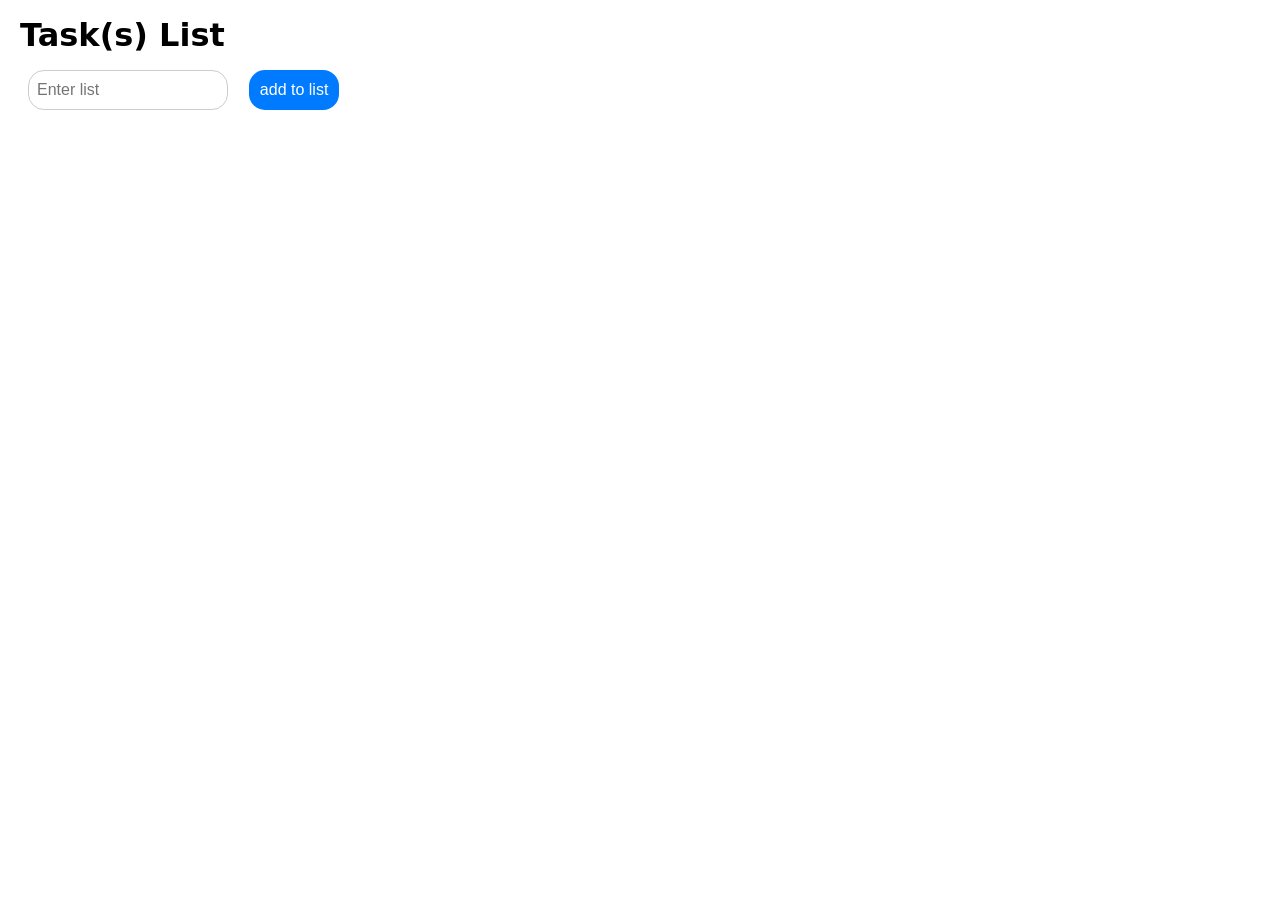
<file: Dynamic Task Manager/index.html>
<!DOCTYPE html>
<html lang="en">
<head>
  <meta charset="UTF-8">
  <meta name="viewport" content="width=device-width, initial-scale=1.0">
  <title>Dynamic Task Manager</title>
  <link rel="stylesheet" href="style.css">
</head>
<body>
  <div class= "container">
    <div class="task">
    <h1>Task(s) List</h1>
    <input type="text" id="taskInput" placeholder="Enter list">
    <button id="addTaskButton">add to list</button>
    <ul id="taskList"></ul>
  </div>
</div>
<script src="script.js"></script>
</body>
</html>
</file>
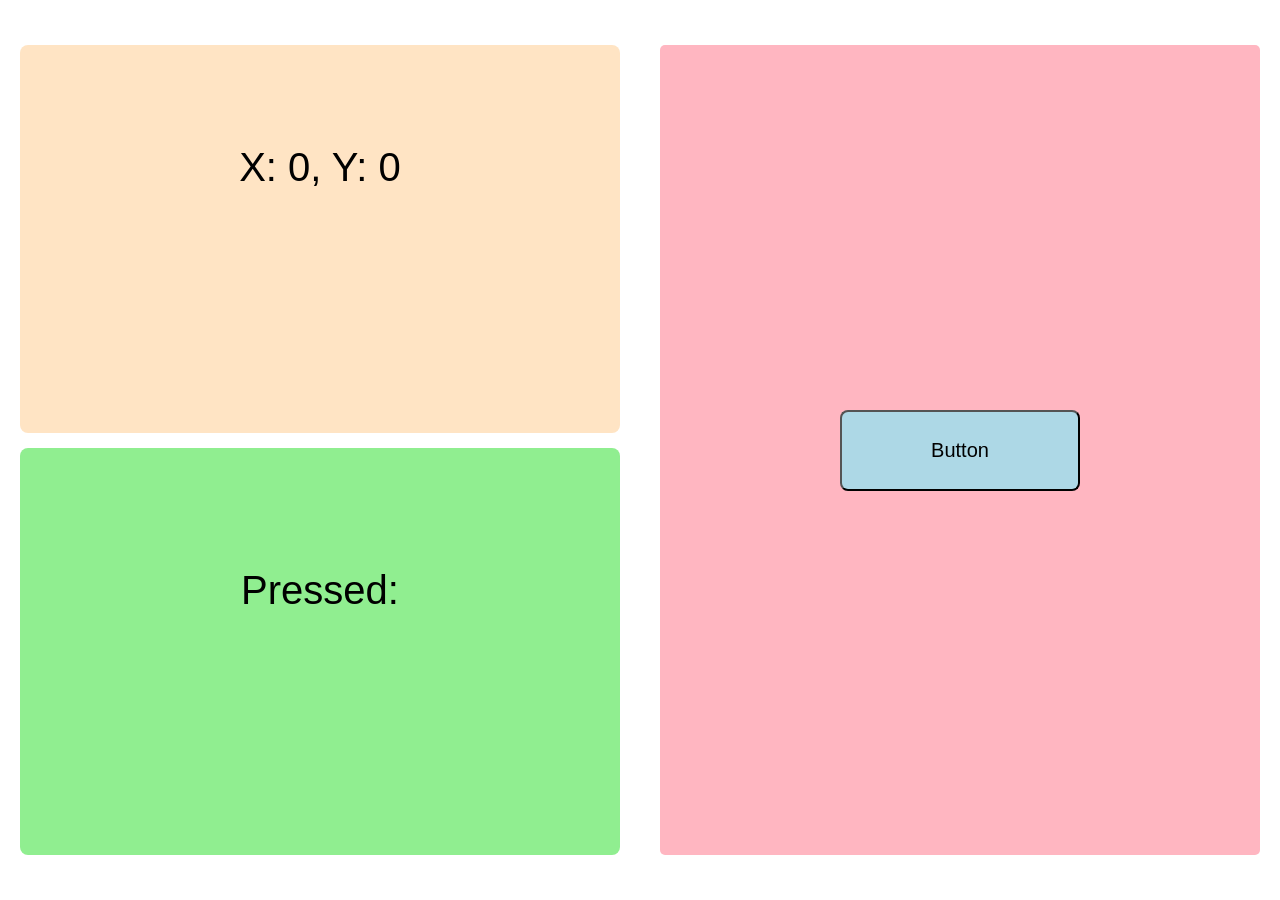
<file: Mouse Tracker/tracker.html>
<!doctype html>
<html lang="en">
  <head>
    <meta charset="UTF-8" />
    <meta name="viewport" content="width=device-width, initial-scale=1.0" />
    <title>Mouse Tracker</title>
    <link rel="stylesheet" href="style.css" />
  </head>
  <body>
    <div class="container">
      <div class="track">
        <div id="coordinates">X: 0, Y: 0</div>
        <div id="pressed">Pressed:</div>
      </div>

      <div class="actions">
        <p id="interact"></p>
        <button id="btn">Button</button>
      </div>
    </div>
    <script src="track.js"></script>
  </body>
</html>
</file>
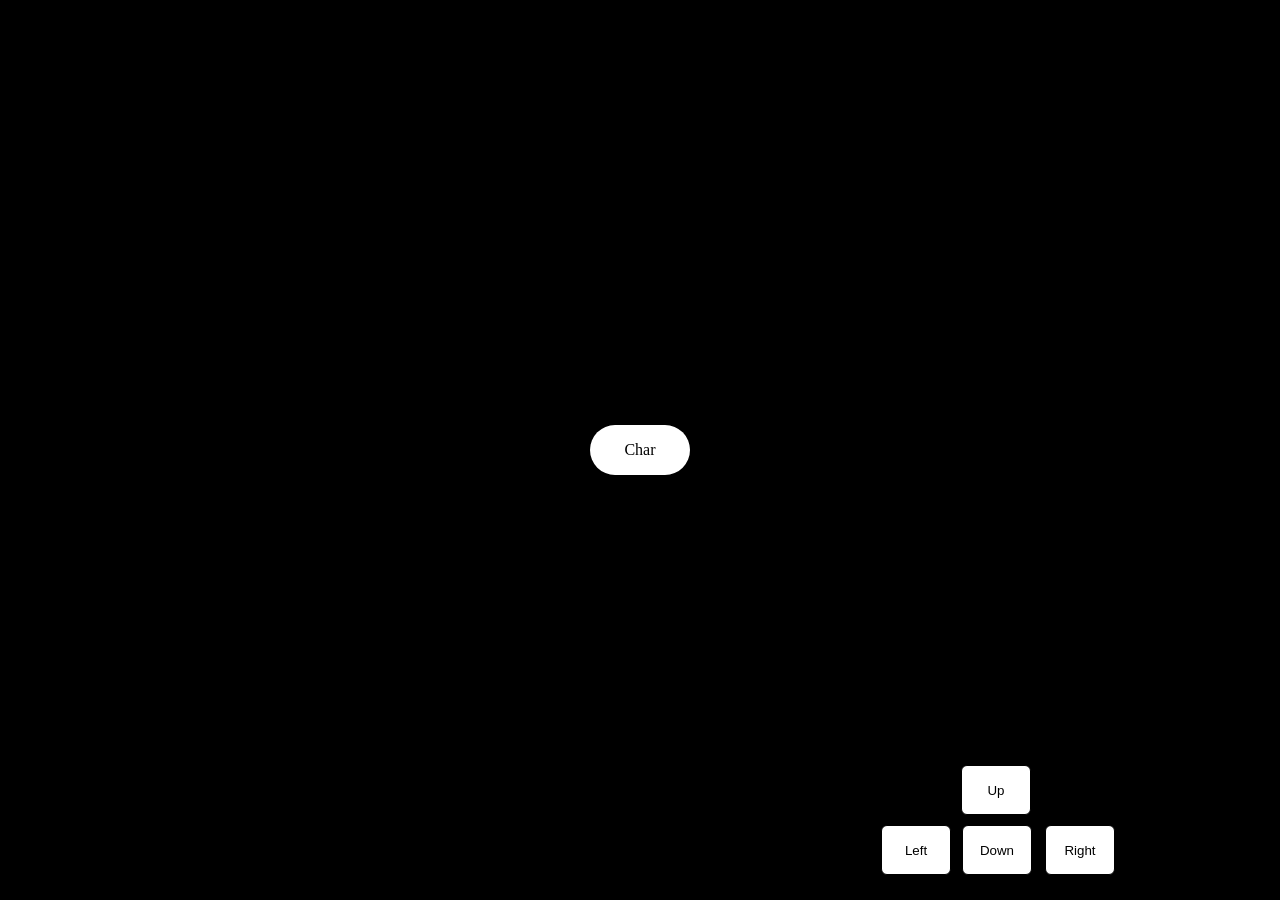
<file: movement test/test.html>
<!DOCTYPE html>
<html lang="en">
<head>
    <meta charset="UTF-8">
    <meta name="viewport" content="width=device-width, initial-scale=1.0">
    <title>Document</title>
    <link rel="stylesheet" href="test.css">
    
</head>
<body>
   
    <div class="container">
        <div class = "char">Char</div>
        <div class = "arrows">
            <button id = "up">Up</button>
            <button id = "down">Down</button>
            <button id = "left">Left</button>
            <button id = "right">Right</button>
        </div>
    </div>
    <script src="event.js"></script>

</body>
</html>
</file>
<file: Dynamic Task Manager/style.css>
* {
  margin: 4px;
  padding: 0;
  box-sizing: border-box;
}

html {
  font-family: system-ui, -apple-system, BlinkMacSystemFont, "Segoe UI", Roboto,
    Oxygen, Ubuntu, Cantarell, "Open Sans", "Helvetica Neue", sans-serif;
}

.container {
  width: 100%;
  height: 100vh;
  display: flex;
}

#addTaskButton{
  border-radius: 16px;
  background-color: #007bff;
  color: white;
  padding: 8px;
  border: none;
  width: 90px;
  font-size: 16px;
  cursor: pointer;
  height: 40px;
}

#taskInput{
  width: 200px;
  height: 40px;
  padding: 8px;
  font-size: 16px;
  border-radius: 16px;
  border: 1px solid #ccc;
  margin:12px;
}
</file>
<file: Mouse Tracker/style.css>
*{
    padding:0;
    margin:0;
    box-sizing: border-box;
}

.container{
    width: 100%;
    height:100vh;
    display: flex;
    justify-content: center;
    align-items: center;

}


.track{
    width: 50%;
    height: 90%;
    border-radius: 5px;
    left: 0;
    top: 0;
    margin:20px;
    gap: 15px;
    display: flex;
    flex-direction: column;
}

#coordinates{
    text-align: center;
    font-family: Arial, Helvetica, sans-serif;
    font-size: 40px;
    padding-top: 100px;
    background-color: bisque;
    width: 100%;
    height: 50%;
    border-radius: 8px;
    flex:1;

}

#pressed{
    text-align: center;
    font-family: Arial, Helvetica, sans-serif;
    font-size: 40px;
    padding-top: 120px;
    background-color: lightgreen;
    width: 100%;
    height: 50%;
    border-radius: 8px;
    top: 52%;
    flex: 1;
}

.actions{
    width: 50%;
    height: 90%;
    border-radius: 5px;
    right: 0;
    top: 0;
    margin:20px;
    gap: 15px;
    display: flex;
    flex-direction: column;
    background-color: lightpink;
}

#btn{
    border-radius: 8px;
    font-size: 20px;
    width: 40%;
    height: 10%;
    margin: auto;
    cursor: pointer;
    background-color: lightblue;
}

#interact{
    text-align: center;
    font-family: Arial, Helvetica, sans-serif;
    font-size: 20px;
    padding-top: 120px;
    padding-left: 15rem;
    border-radius: 8px;
    position: absolute;
}

#btn:hover{
    background-color: #598BAF;
}
</file>
<file: movement test/test.css>
*{
    padding:0;
    margin:0;
    box-sizing: border-box;
}

.container{
    width: 100%;
    height:100vh;
    display: flex;
    justify-content: center;
    align-items: center;
    background-color: black;
}

.char{
    background-color: white;
}


.arrows{
    position:absolute;
    right:0px;
    bottom:0px
}

#up, #down, #left, #right{
    background-color: white;
    border: 1px solid black;
    padding: 10px;
    margin: 5px;
    text-align: center;
    width: 70px;
    height: 50px;
    cursor: pointer;
    border-radius: 6px;
}

#right{
    position: relative;
    right: 10rem;
    bottom: 20px;
}

#down{
    position: relative;
    right: 75px;
    bottom: 20px;
}
#left{
    position: relative;
    right: 15rem;
    bottom: 20px;
}

#up{
    position: relative;
    right: -8px;
    bottom: 5rem;
}

.char{
    width: 100px;
    height: 50px;
    border-radius: 60px;
    text-align: center;
    line-height: 50px ;
}
</file>
